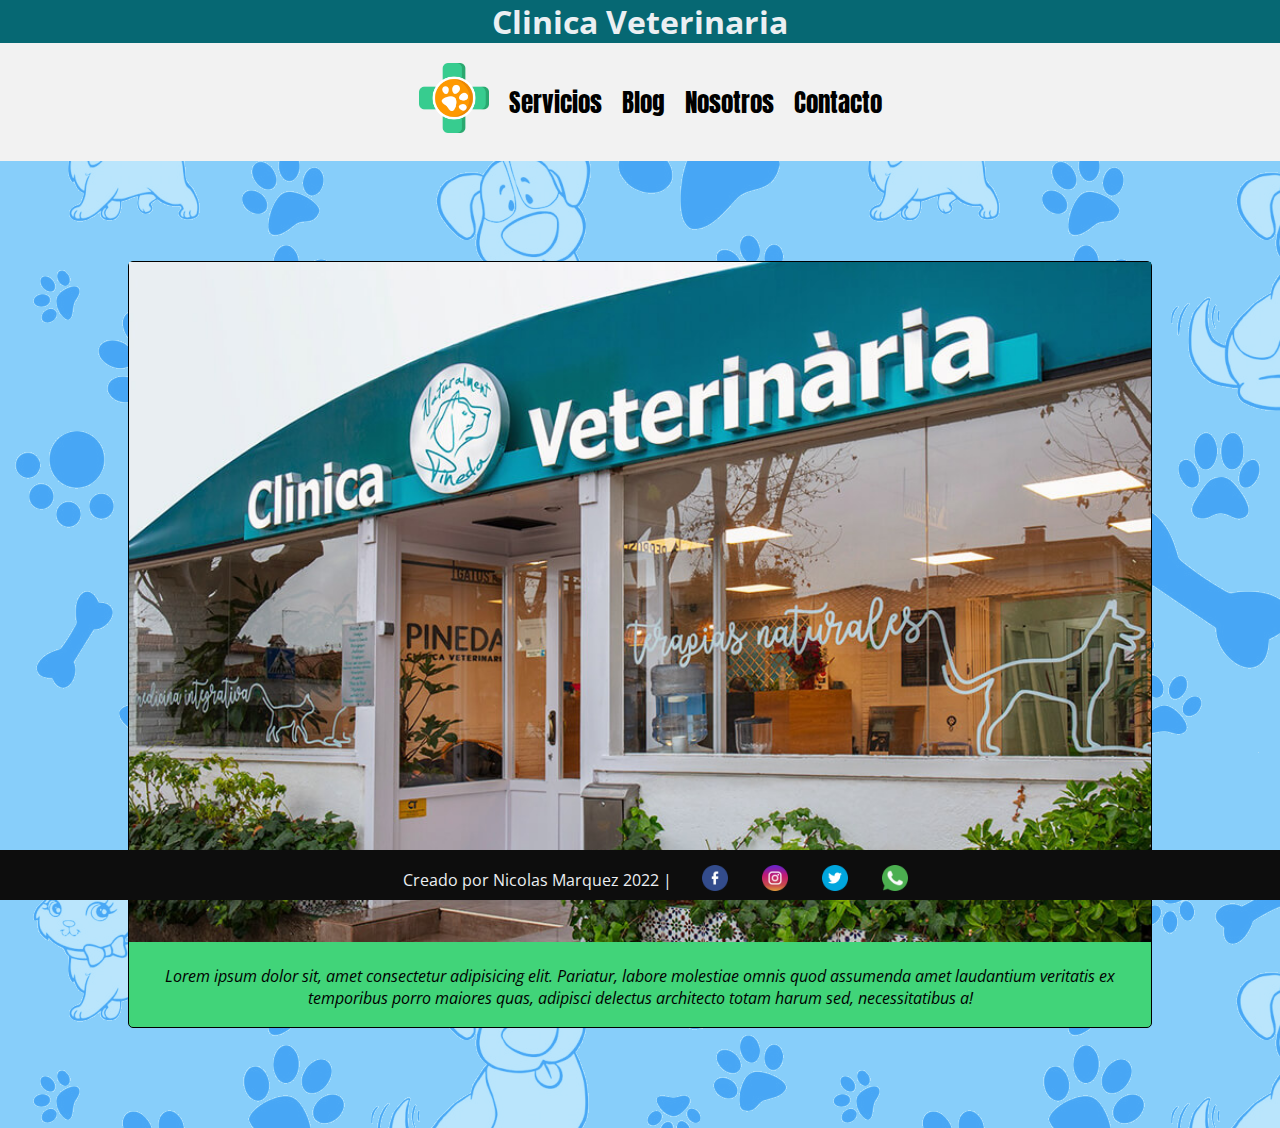
<file: index.html>
<!DOCTYPE html>
<html lang="es">

<head>
  <meta charset="UTF-8">
  <meta http-equiv="X-UA-Compatible" content="IE=edge">
  <meta name="viewport" content="width=device-width, initial-scale=1.0">
  <link rel="stylesheet" href="css/stilo.css">
  <link rel="icon" href="imagenes/favicon.png" type="image/x-icon">
  <title>Clinica Veterinaria</title>
</head>

<body class="grid-area">
  <header class="header">
    <h1 class="header__titulo">Clinica Veterinaria</h1>
  </header>
  <nav class="nav">
    <ul class="nav__links">
      <li class="nav__item">
        <a class="nav__link " href="index.html">
          <img class="nav__logo" src="imagenes/favicon.png" alt="logo empresa">
        </a>
      </li>
      <li class="nav__item">
        <a class="nav__link" href="pages/servicios.html">Servicios</a>
      </li>
      <li class="nav__item">
        <a class="nav__link" href="pages/blog.html">Blog</a>
      </li>
      <li class="nav__item">
        <a class="nav__link" href="pages/nosotros.html">Nosotros</a>
      </li>
      <li class="nav__item">
        <a class="nav__link" href="pages/contacto.html">Contacto</a>
      </li>
    </ul>
  </nav>
  <main class="main">
    <section class="home">
      <article>
        <div class="home__container">
          <img class="home__img" src="imagenes/index.jpg" alt="Clinica veterinaria">
        </div>
        <p class="home__texto">Lorem ipsum dolor sit, amet consectetur adipisicing elit. Pariatur, labore molestiae
          omnis quod assumenda amet laudantium veritatis ex temporibus porro maiores quas, adipisci delectus
          architecto
          totam harum sed, necessitatibus a!</p>
      </article>
    </section>
  </main>
  <footer class="footer">
    <p class="footer__item footer__item--texto"> Creado por Nicolas Marquez 2022 | </p>
    <div class="footer__item--redes">
      <a class="footer__item" href="http://www.facebook.com" target="_blank">
        <img class="footer__img" src="imagenes/facebook.png" alt="facebook"></a>
      <a class="footer__item" href="http://instagram.com" target="_blank">
        <img class="footer__img" src="imagenes/instagram.png" alt="instagram"></a>
      <a class="footer__item" href="http://twitter.com" target="_blank">
        <img class="footer__img" src="imagenes/twitter.png" alt="twitter"></a>
      <a class="footer__item" href="http://whatsapp.com" target="_blank">
        <img class="footer__img" src="imagenes/whatsapp.png" alt="whatsapp"></a>
    </div>
  </footer>
</body>

</html>
</file>
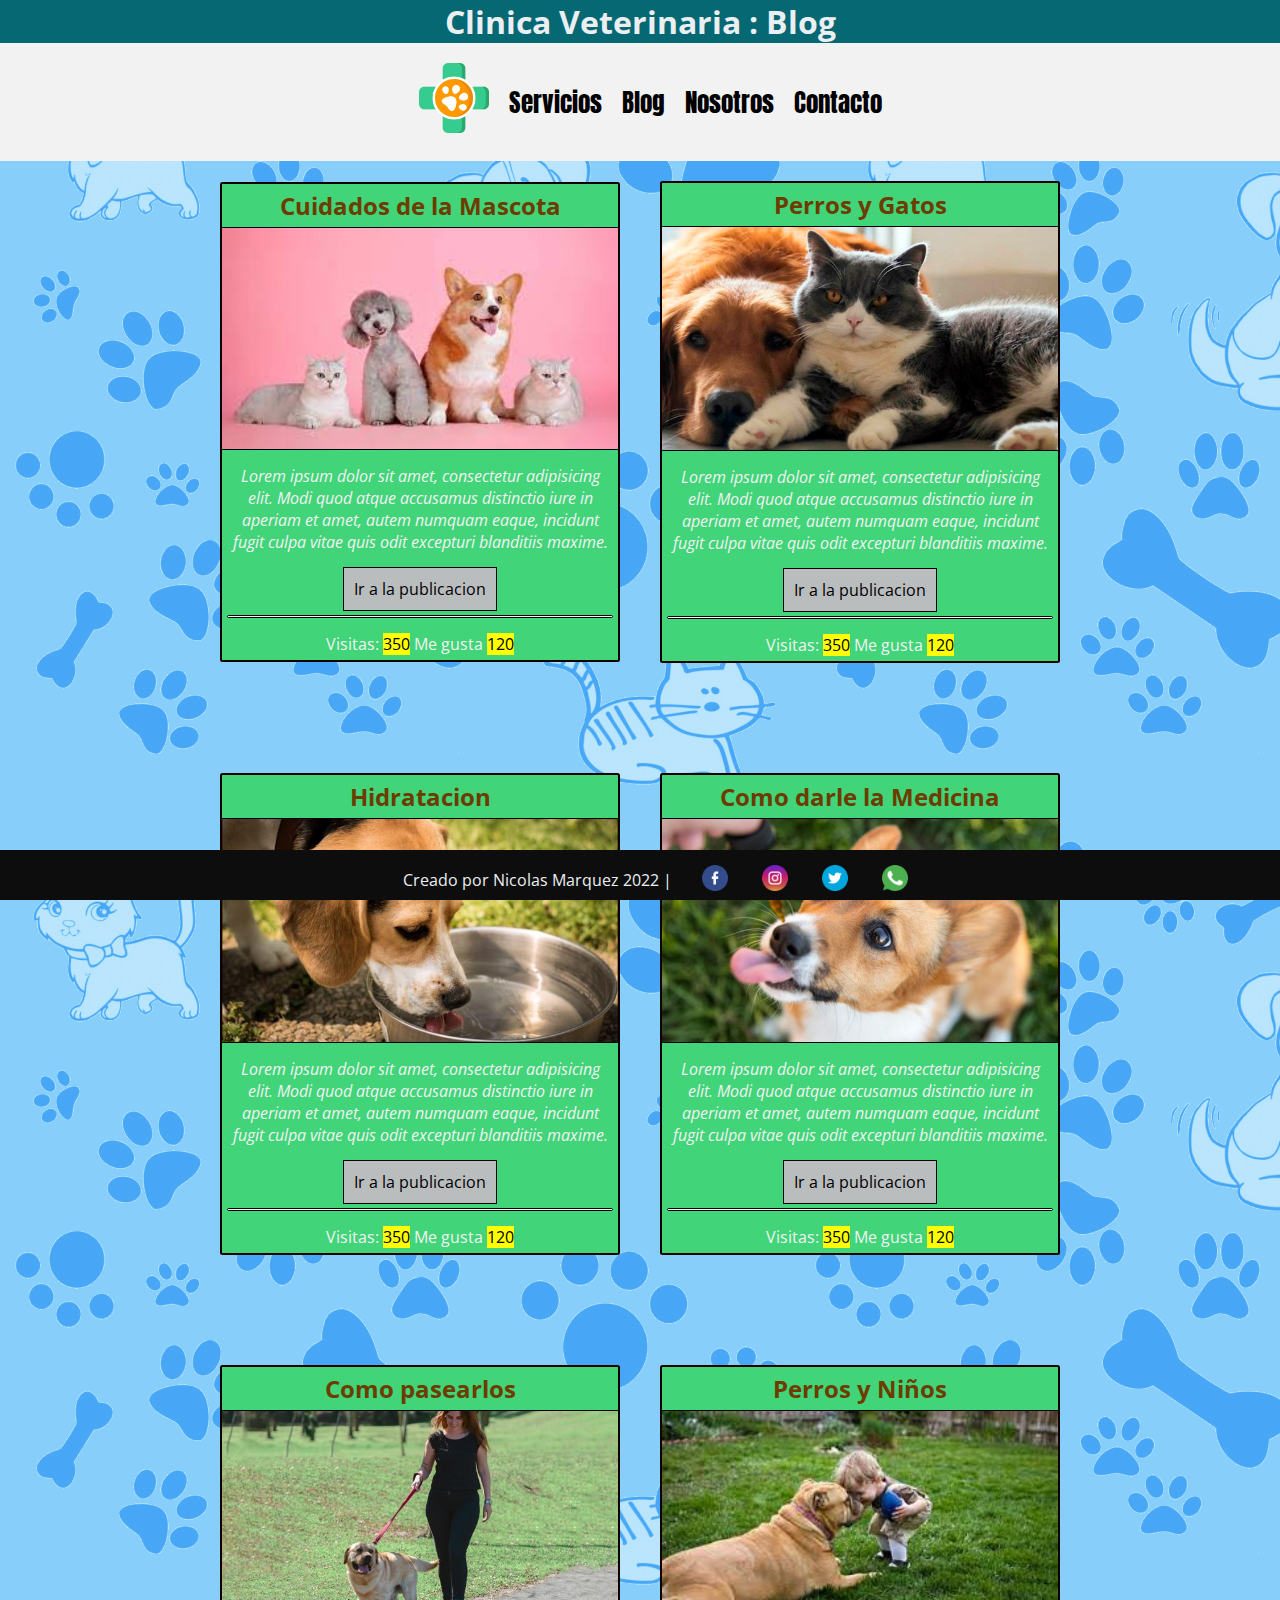
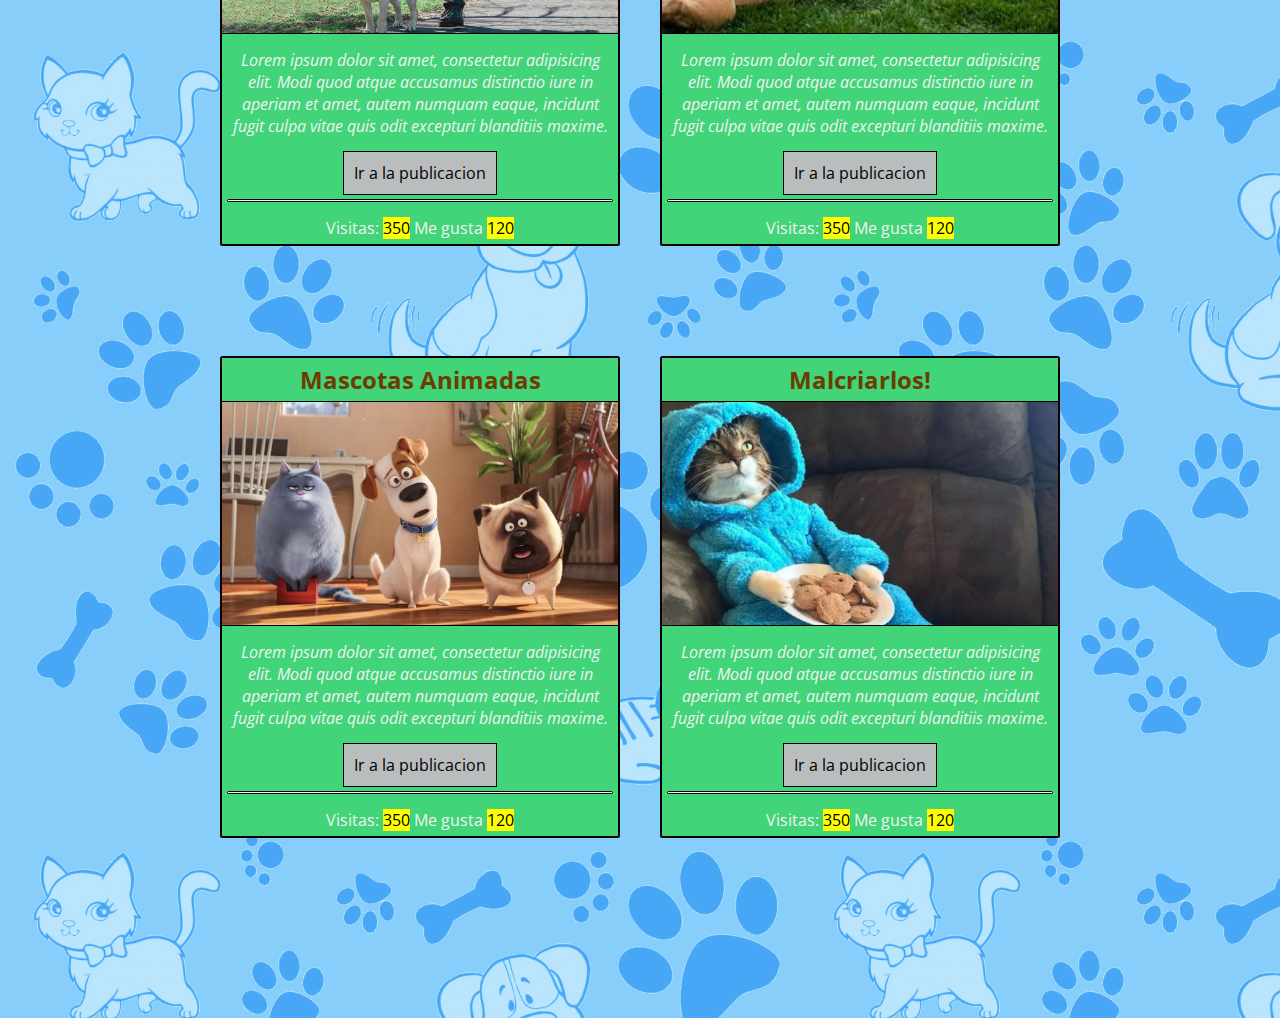
<file: pages/blog.html>
<!DOCTYPE html>
<html lang="es">

<head>
  <meta charset="UTF-8">
  <meta http-equiv="X-UA-Compatible" content="IE=edge">
  <meta name="viewport" content="width=device-width, initial-scale=1.0">
  <link rel="stylesheet" href="../css/stilo.css">
  <link rel="icon" href="../imagenes/favicon.png" type="image/x-icon">
  <title>Clinica Veterinaria</title>
</head>

<body class="grid-area">
  <header class="header">
    <h1 class="header__titulo">Clinica Veterinaria : Blog</h1>
  </header>
  <nav class="nav">
    <ul class="nav__links">
      <li class="nav__item">
        <a class="nav__link " href="../index.html">
          <img class="nav__logo" src="../imagenes/favicon.png" alt="logo empresa">
        </a>
      </li>
      <li class="nav__item">
        <a class="nav__link" href="servicios.html">Servicios</a>
      </li>
      <li class="nav__item">
        <a class="nav__link" href="blog.html">Blog</a>
      </li>
      <li class="nav__item">
        <a class="nav__link" href="nosotros.html">Nosotros</a>
      </li>
      <li class="nav__item">
        <a class="nav__link" href="contacto.html">Contacto</a>
      </li>
    </ul>
  </nav>
  <main class="main">
    <section class="section-blog">
      <article class="article-blog">
        <h2 class="article-blog__titulo">Cuidados de la Mascota</h2>
        <img src="../imagenes/mascotas.jpg" alt="el cuidado de las mascotas" class="article-blog__imagen">
        <p class="article-blog_descripcion">Lorem ipsum dolor sit amet, consectetur adipisicing elit. Modi quod atque
          accusamus distinctio iure in aperiam et amet, autem numquam eaque, incidunt fugit culpa vitae quis odit
          excepturi blanditiis maxime.</p>
        <a href="" class="article-blog__link">Ir a la publicacion</a>
        <hr>
        <div class="article-blog__detalles">
          <p>Visitas: <mark>350</mark> Me gusta <mark>120</mark></p>
        </div>
      </article>
      <article class="article-blog">
        <h2 class="article-blog__titulo">Perros y Gatos</h2>
        <img src="../imagenes/perrosygatos.jpg" alt="Perros y Gatos" class="article-blog__imagen">
        <p class="article-blog_descripcion">Lorem ipsum dolor sit amet, consectetur adipisicing elit. Modi quod atque
          accusamus distinctio iure in aperiam et amet, autem numquam eaque, incidunt fugit culpa vitae quis odit
          excepturi blanditiis maxime.</p>
        <a href="" class="article-blog__link">Ir a la publicacion</a>
        <hr>
        <div class="article-blog__detalles">
          <p>Visitas: <mark>350</mark> Me gusta <mark>120</mark></p>
        </div>
      </article>
      <article class="article-blog">
        <h2 class="article-blog__titulo">Hidratacion</h2>
        <img src="../imagenes/hidratacion.jpg" alt="Hidratacion" class="article-blog__imagen">
        <p class="article-blog_descripcion">Lorem ipsum dolor sit amet, consectetur adipisicing elit. Modi quod atque
          accusamus distinctio iure in aperiam et amet, autem numquam eaque, incidunt fugit culpa vitae quis odit
          excepturi blanditiis maxime.</p>
        <a href="" class="article-blog__link">Ir a la publicacion</a>
        <hr>
        <div class="article-blog__detalles">
          <p>Visitas: <mark>350</mark> Me gusta <mark>120</mark></p>
        </div>
      </article>
      <article class="article-blog">
        <h2 class="article-blog__titulo">Como darle la Medicina</h2>
        <img src="../imagenes/medicina.jpg" alt="Como darle la Medicina" class="article-blog__imagen">
        <p class="article-blog_descripcion">Lorem ipsum dolor sit amet, consectetur adipisicing elit. Modi quod atque
          accusamus distinctio iure in aperiam et amet, autem numquam eaque, incidunt fugit culpa vitae quis odit
          excepturi blanditiis maxime.</p>
        <a href="" class="article-blog__link">Ir a la publicacion</a>
        <hr>
        <div class="article-blog__detalles">
          <p>Visitas: <mark>350</mark> Me gusta <mark>120</mark></p>
        </div>
      </article>
      <article class="article-blog">
        <h2 class="article-blog__titulo">Como pasearlos</h2>
        <img src="../imagenes/paseos.jpg" alt="Como pasearlos" class="article-blog__imagen">
        <p class="article-blog_descripcion">Lorem ipsum dolor sit amet, consectetur adipisicing elit. Modi quod atque
          accusamus distinctio iure in aperiam et amet, autem numquam eaque, incidunt fugit culpa vitae quis odit
          excepturi blanditiis maxime.</p>
        <a href="" class="article-blog__link">Ir a la publicacion</a>
        <hr>
        <div class="article-blog__detalles">
          <p>Visitas: <mark>350</mark> Me gusta <mark>120</mark></p>
        </div>
      </article>
      <article class="article-blog">
        <h2 class="article-blog__titulo">Perros y Niños</h2>
        <img src="../imagenes/perrosyniños.jpg" alt="Perros y Niños" class="article-blog__imagen">
        <p class="article-blog_descripcion">Lorem ipsum dolor sit amet, consectetur adipisicing elit. Modi quod atque
          accusamus distinctio iure in aperiam et amet, autem numquam eaque, incidunt fugit culpa vitae quis odit
          excepturi blanditiis maxime.</p>
        <a href="" class="article-blog__link">Ir a la publicacion</a>
        <hr>
        <div class="article-blog__detalles">
          <p>Visitas: <mark>350</mark> Me gusta <mark>120</mark></p>
        </div>
      </article>
      <article class="article-blog">
        <h2 class="article-blog__titulo">Mascotas Animadas</h2>
        <img src="../imagenes/animacion.jpg" alt="Mascotas Animadas" class="article-blog__imagen">
        <p class="article-blog_descripcion">Lorem ipsum dolor sit amet, consectetur adipisicing elit. Modi quod atque
          accusamus distinctio iure in aperiam et amet, autem numquam eaque, incidunt fugit culpa vitae quis odit
          excepturi blanditiis maxime.</p>
        <a href="" class="article-blog__link">Ir a la publicacion</a>
        <hr>
        <div class="article-blog__detalles">
          <p>Visitas: <mark>350</mark> Me gusta <mark>120</mark></p>
        </div>
      </article>
      <article class="article-blog">
        <h2 class="article-blog__titulo">Malcriarlos!</h2>
        <img src="../imagenes/gato.jpg" alt="Malcriarlos" class="article-blog__imagen">
        <p class="article-blog_descripcion">Lorem ipsum dolor sit amet, consectetur adipisicing elit. Modi quod atque
          accusamus distinctio iure in aperiam et amet, autem numquam eaque, incidunt fugit culpa vitae quis odit
          excepturi blanditiis maxime.</p>
        <a href="" class="article-blog__link">Ir a la publicacion</a>
        <hr>
        <div class="article-blog__detalles">
          <p>Visitas: <mark>350</mark> Me gusta <mark>120</mark></p>
        </div>
      </article>
    </section>
  </main>
  <footer class="footer">
    <p class="footer__item footer__item--texto"> Creado por Nicolas Marquez 2022 | </p>
    <div class="footer__item--redes">
      <a class="footer__item" href="http://www.facebook.com" target="_blank">
        <img class="footer__img" src="../imagenes/facebook.png" alt="facebook"></a>
      <a class="footer__item" href="http://instagram.com" target="_blank">
        <img class="footer__img" src="../imagenes/instagram.png" alt="instagram"></a>
      <a class="footer__item" href="http://twitter.com" target="_blank">
        <img class="footer__img" src="../imagenes/twitter.png" alt="twitter"></a>
      <a class="footer__item" href="http://whatsapp.com" target="_blank">
        <img class="footer__img" src="../imagenes/whatsapp.png" alt="whatsapp"></a>
    </div>
  </footer>
</body>

</html>
</file>
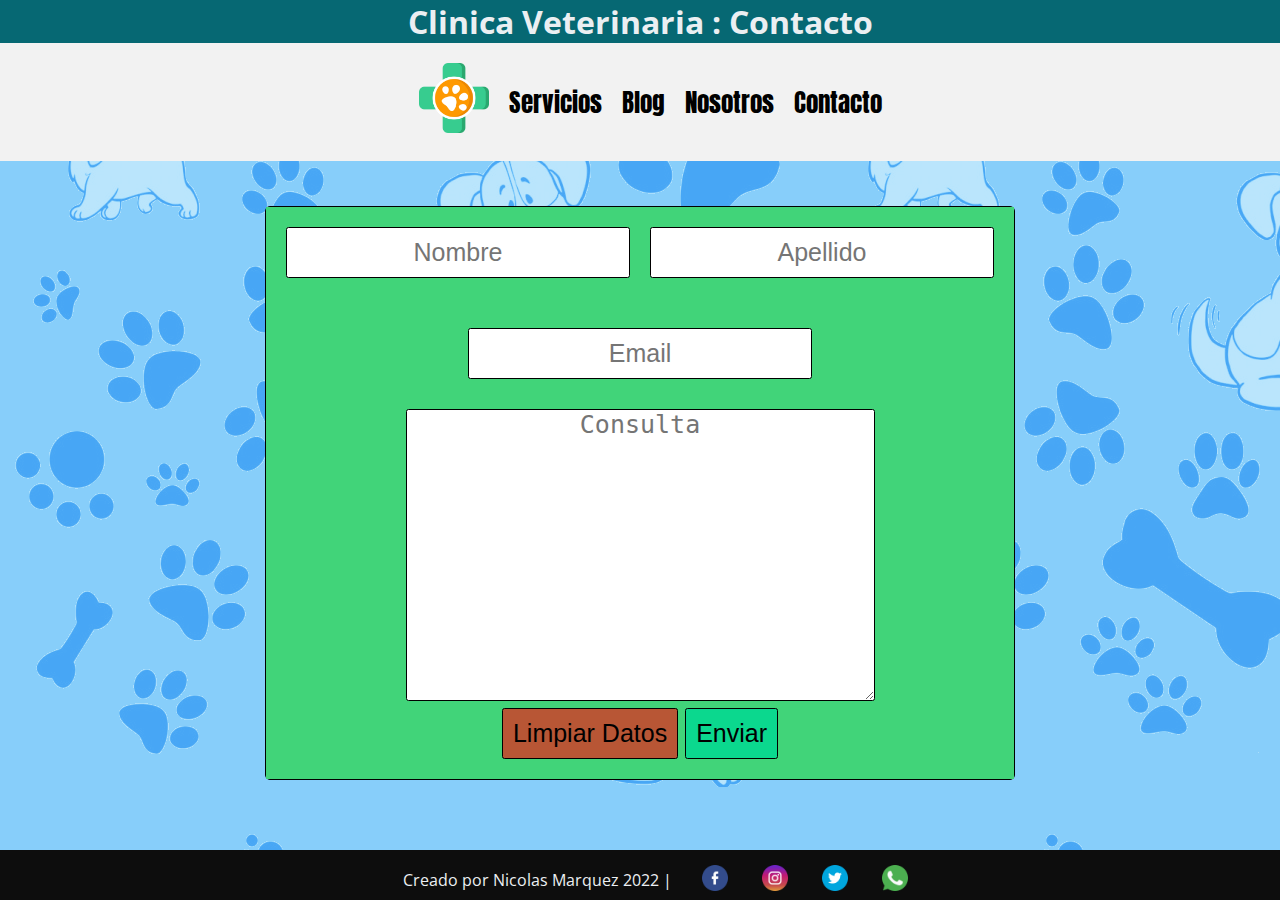
<file: pages/contacto.html>
<!DOCTYPE html>
<html lang="es">

<head>
  <meta charset="UTF-8">
  <meta http-equiv="X-UA-Compatible" content="IE=edge">
  <meta name="viewport" content="width=device-width, initial-scale=1.0">
  <link rel="stylesheet" href="../css/stilo.css">
  <link rel="icon" href="../imagenes/favicon.png" type="image/x-icon">
  <title>Clinica Veterinaria</title>
</head>

<body class="grid-area">
  <header class="header">
    <h1 class="header__titulo">Clinica Veterinaria : Contacto</h1>
  </header>
  <nav class="nav">
    <ul class="nav__links">
      <li class="nav__item">
        <a class="nav__link " href="../index.html">
          <img class="nav__logo" src="../imagenes/favicon.png" alt="logo empresa">
        </a>
      </li>
      <li class="nav__item">
        <a class="nav__link" href="servicios.html">Servicios</a>
      </li>
      <li class="nav__item">
        <a class="nav__link" href="blog.html">Blog</a>
      </li>
      <li class="nav__item">
        <a class="nav__link" href="nosotros.html">Nosotros</a>
      </li>
      <li class="nav__item">
        <a class="nav__link" href="contacto.html">Contacto</a>
      </li>
    </ul>
  </nav>
  <main class="main">
    <section class="section-contacto">
      <article class="contacto">
        <form action="" class="contacto__form">
          <div class="contacto__nombre">
            <input type="text" placeholder="Nombre">
            <input type="text" placeholder="Apellido">
          </div>
          <div class="contacto__email">
            <input type="email" placeholder="Email">
          </div>
          <div class="contacto__consulta">
            <textarea name="" id="" cols="30" rows="10" placeholder="Consulta"></textarea>
          </div>
          <div class="contacto__botones">
            <button class="contacto__botones--reset" type="reset">Limpiar Datos</button>
            <button class="contacto__botones--submit" type="submit">Enviar</button>
          </div>
        </form>
      </article>
    </section>
  </main>
  <footer class="footer">
    <p class="footer__item footer__item--texto"> Creado por Nicolas Marquez 2022 | </p>
    <div class="footer__item--redes">
      <a class="footer__item" href="http://www.facebook.com" target="_blank">
        <img class="footer__img" src="../imagenes/facebook.png" alt="facebook"></a>
      <a class="footer__item" href="http://instagram.com" target="_blank">
        <img class="footer__img" src="../imagenes/instagram.png" alt="instagram"></a>
      <a class="footer__item" href="http://twitter.com" target="_blank">
        <img class="footer__img" src="../imagenes/twitter.png" alt="twitter"></a>
      <a class="footer__item" href="http://whatsapp.com" target="_blank">
        <img class="footer__img" src="../imagenes/whatsapp.png" alt="whatsapp"></a>
    </div>
  </footer>
</body>

</html>
</file>
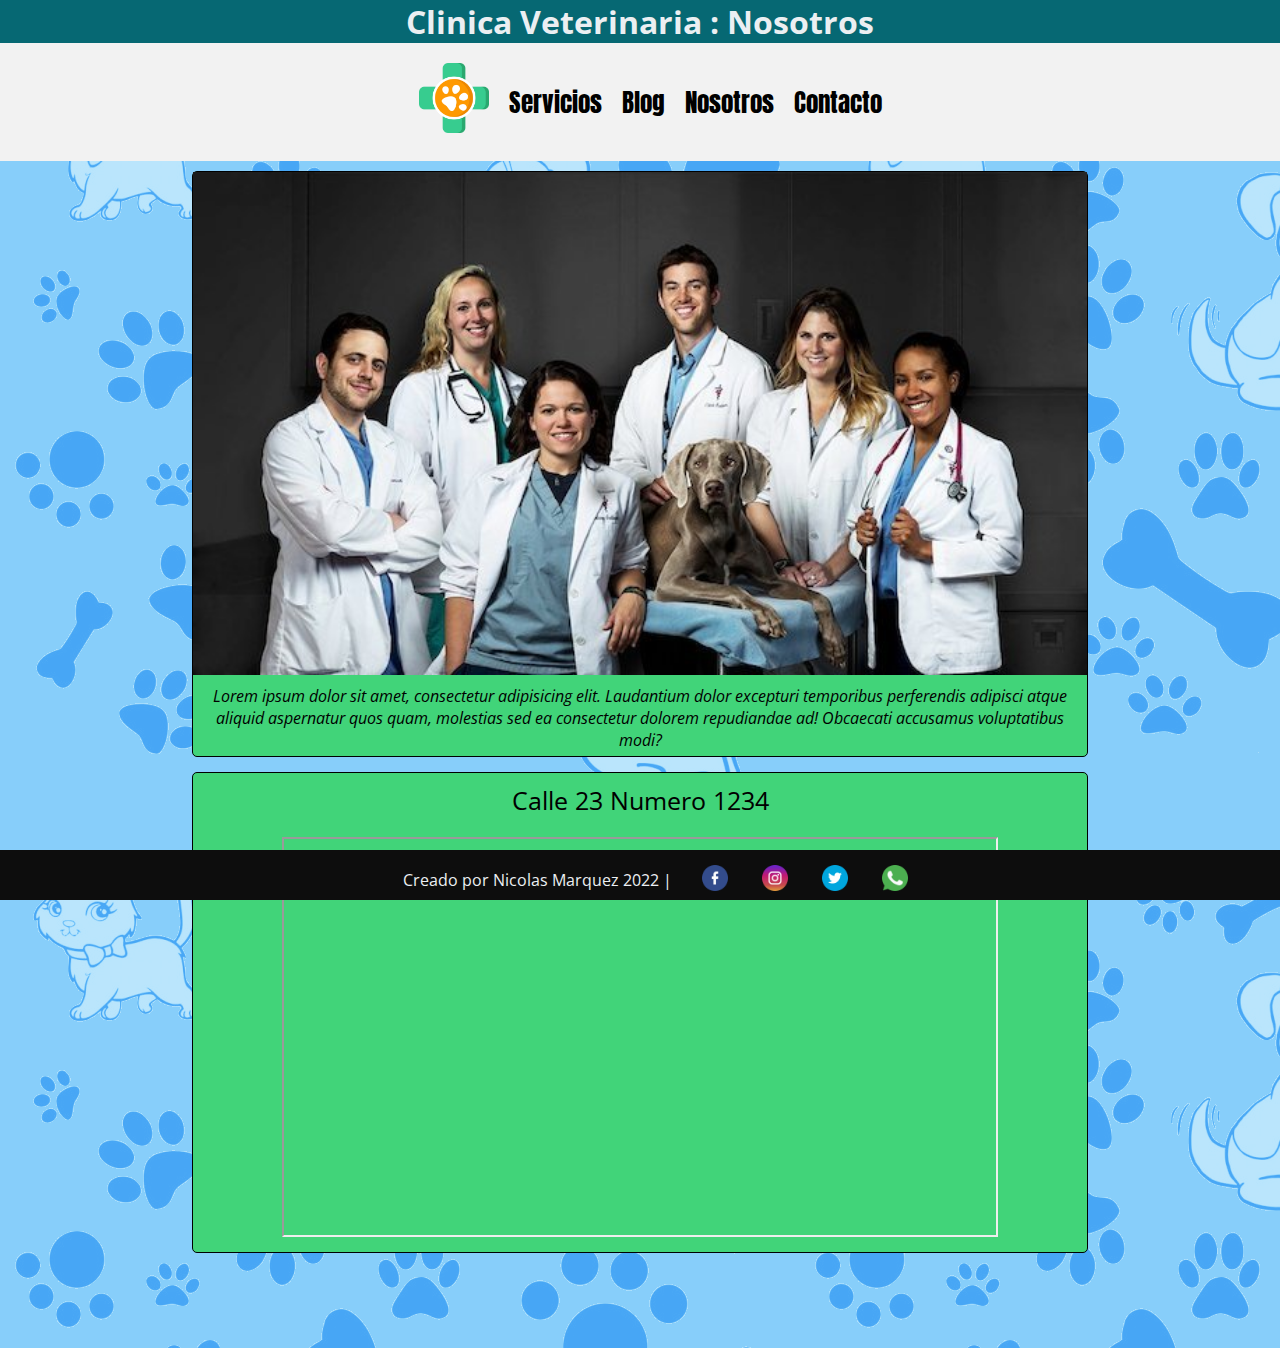
<file: pages/nosotros.html>
<!DOCTYPE html>
<html lang="es">

<head>
  <meta charset="UTF-8">
  <meta http-equiv="X-UA-Compatible" content="IE=edge">
  <meta name="viewport" content="width=device-width, initial-scale=1.0">
  <link rel="stylesheet" href="../css/stilo.css">
  <link rel="icon" href="../imagenes/favicon.png" type="image/x-icon">
  <title>Clinica Veterinaria</title>
</head>

<body class="grid-area">
  <header class="header">
    <h1 class="header__titulo">Clinica Veterinaria : Nosotros</h1>
  </header>
  <nav class="nav">
    <ul class="nav__links">
      <li class="nav__item">
        <a class="nav__link " href="../index.html">
          <img class="nav__logo" src="../imagenes/favicon.png" alt="logo empresa">
        </a>
      </li>
      <li class="nav__item">
        <a class="nav__link" href="servicios.html">Servicios</a>
      </li>
      <li class="nav__item">
        <a class="nav__link" href="blog.html">Blog</a>
      </li>
      <li class="nav__item">
        <a class="nav__link" href="nosotros.html">Nosotros</a>
      </li>
      <li class="nav__item">
        <a class="nav__link" href="contacto.html">Contacto</a>
      </li>
    </ul>
  </nav>
  <main class="main">
    <section class="section-nosotros">
      <article class="article-nosotros">
        <img src="../imagenes/nosotros.jpg" alt="Nuestro equipo" class="article-nosotros__img">
        <p class="article-nosotros__descripcion">Lorem ipsum dolor sit amet, consectetur adipisicing elit. Laudantium
          dolor excepturi temporibus perferendis adipisci atque aliquid aspernatur quos quam, molestias sed ea
          consectetur dolorem repudiandae ad! Obcaecati accusamus voluptatibus modi?</p>
      </article>
      <article class="ubicacion">
        <p class="ubicacion__texto">Calle 23 Numero 1234</p>
        <iframe class="ubicacion__mapa"
          src="https://www.google.com/maps/embed?pb=!1m18!1m12!1m3!1d3284.017712419202!2d-58.383788984236766!3d-34.60371361500608!2m3!1f0!2f0!3f0!3m2!1i1024!2i768!4f13.1!3m3!1m2!1s0x95bccacf155c208f%3A0x474e052569661ba3!2sObelisco%2C%20Av.%209%20de%20Julio%20s%2Fn%2C%20C1043%20CABA!5e0!3m2!1ses-419!2sar!4v1645030830543!5m2!1ses-419!2sar"
          allowfullscreen="" loading="lazy"></iframe>
      </article>
    </section>
  </main>
  <footer class="footer">
    <p class="footer__item footer__item--texto"> Creado por Nicolas Marquez 2022 | </p>
    <div class="footer__item--redes">
      <a class="footer__item" href="http://www.facebook.com" target="_blank">
        <img class="footer__img" src="../imagenes/facebook.png" alt="facebook"></a>
      <a class="footer__item" href="http://instagram.com" target="_blank">
        <img class="footer__img" src="../imagenes/instagram.png" alt="instagram"></a>
      <a class="footer__item" href="http://twitter.com" target="_blank">
        <img class="footer__img" src="../imagenes/twitter.png" alt="twitter"></a>
      <a class="footer__item" href="http://whatsapp.com" target="_blank">
        <img class="footer__img" src="../imagenes/whatsapp.png" alt="whatsapp"></a>
    </div>
  </footer>
</body>

</html>
</file>
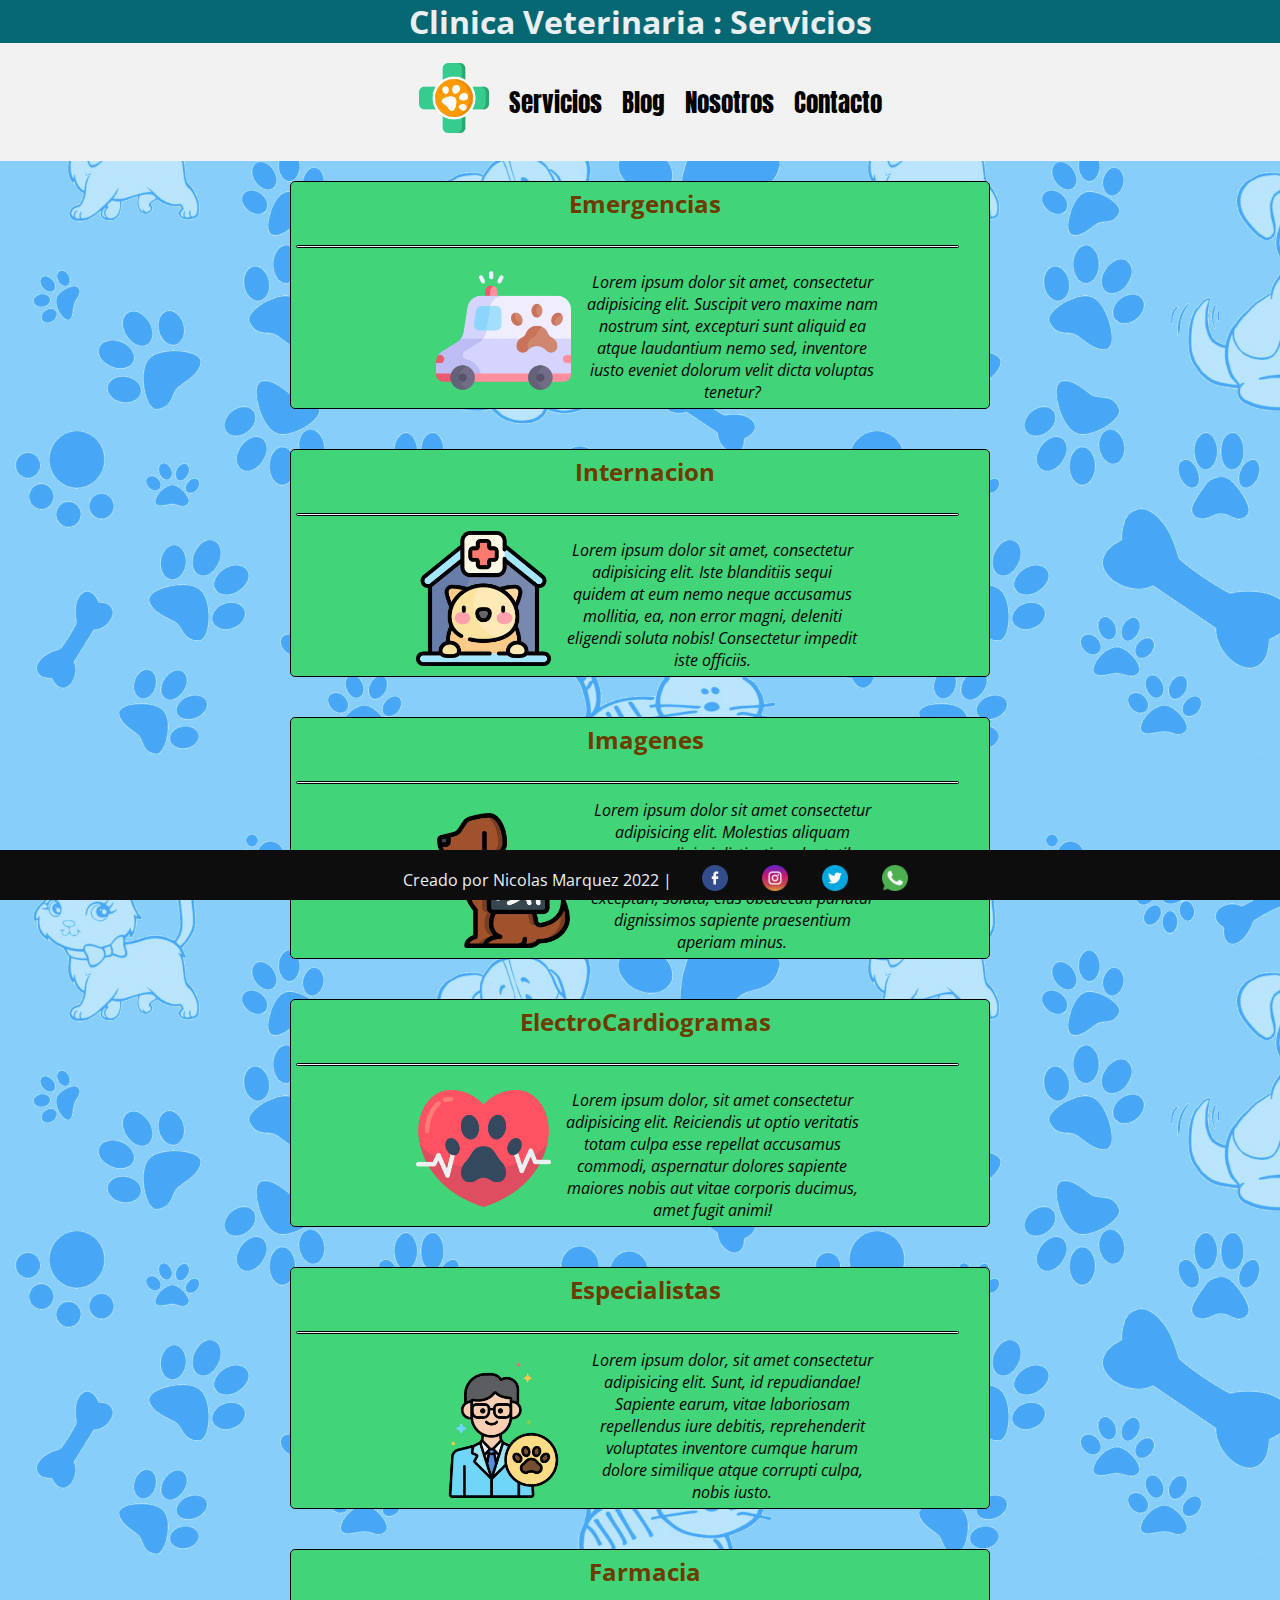
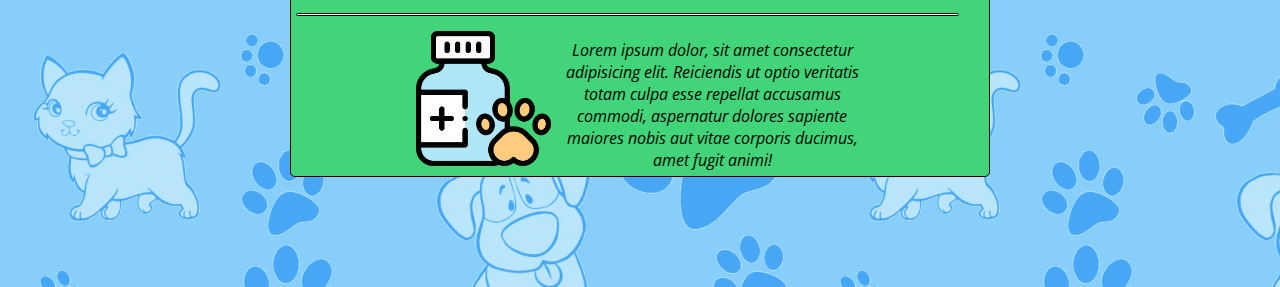
<file: pages/servicios.html>
<!DOCTYPE html>
<html lang="es">

<head>
  <meta charset="UTF-8">
  <meta http-equiv="X-UA-Compatible" content="IE=edge">
  <meta name="viewport" content="width=device-width, initial-scale=1.0">
  <link rel="stylesheet" href="../css/stilo.css">
  <link rel="icon" href="../imagenes/favicon.png" type="image/x-icon">
  <title>Clinica Veterinaria</title>
</head>

<body class="grid-area">
  <header class="header">
    <h1 class="header__titulo">Clinica Veterinaria : Servicios</h1>
  </header>
  <nav class="nav">
    <ul class="nav__links">
      <li class="nav__item">
        <a class="nav__link " href="../index.html">
          <img class="nav__logo" src="../imagenes/favicon.png" alt="logo empresa">
        </a>
      </li>
      <li class="nav__item">
        <a class="nav__link" href="servicios.html">Servicios</a>
      </li>
      <li class="nav__item">
        <a class="nav__link" href="blog.html">Blog</a>
      </li>
      <li class="nav__item">
        <a class="nav__link" href="nosotros.html">Nosotros</a>
      </li>
      <li class="nav__item">
        <a class="nav__link" href="contacto.html">Contacto</a>
      </li>
    </ul>
  </nav>
  <main class="main">
    <section class="section-servicios">
      <article class="article-servicios">
        <h2 class="article-servicios__titulo">Emergencias</h2>
        <hr class="article-servicios__linea">
        <div class="article-servicios__container">
          <img class="article-servicios__img" src="../imagenes/Emergencias.png" alt="Emergencias">
          <p class="article-servicios__texto">Lorem ipsum dolor sit amet, consectetur adipisicing elit. Suscipit
            vero
            maxime nam nostrum sint, excepturi
            sunt aliquid ea atque laudantium nemo sed, inventore iusto eveniet dolorum velit dicta voluptas tenetur?
          </p>
        </div>
      </article>
      <article class="article-servicios">
        <h2 class="article-servicios__titulo">Internacion</h2>
        <hr class="article-servicios__linea">
        <img class="article-servicios__img" src="../imagenes/Internacion.png" alt="Internacion">
        <p class="article-servicios__texto">Lorem ipsum dolor sit amet, consectetur adipisicing elit. Iste blanditiis
          sequi quidem at eum nemo neque accusamus mollitia, ea, non error magni, deleniti eligendi soluta nobis!
          Consectetur impedit iste officiis.
        </p>
      </article>
      <article class="article-servicios">
        <h2 class="article-servicios__titulo">Imagenes</h2>
        <hr class="article-servicios__linea">
        <div class="article-servicios__container">
          <img class="article-servicios__img" src="../imagenes/Imagenes.png" alt="imagenes">
          <p class="article-servicios__texto">Lorem ipsum dolor sit amet consectetur adipisicing elit. Molestias aliquam
            magnam adipisci distinctio voluptatibus quisquam eos quam quis maiores fugit excepturi, soluta, eius
            obcaecati pariatur dignissimos sapiente praesentium aperiam minus.
          </p>
        </div>
      </article>
      <article class="article-servicios">
        <h2 class="article-servicios__titulo">ElectroCardiogramas</h2>
        <hr class="article-servicios__linea">
        <img class="article-servicios__img" src="../imagenes/Electrocardiograma.png" alt="ElectroCardiogramas">
        <p class="article-servicios__texto">Lorem ipsum dolor, sit amet consectetur adipisicing elit. Reiciendis ut
          optio veritatis totam culpa esse repellat accusamus commodi, aspernatur dolores sapiente maiores nobis aut
          vitae corporis ducimus, amet fugit animi!
        </p>
      </article>
      <article class="article-servicios">
        <h2 class="article-servicios__titulo">Especialistas</h2>
        <hr class="article-servicios__linea">
        <div class="article-servicios__container">
          <img class="article-servicios__img" src="../imagenes/Especialistas.png" alt="Especialistas">
          <p class="article-servicios__texto">Lorem ipsum dolor, sit amet consectetur adipisicing elit. Sunt, id
            repudiandae! Sapiente earum, vitae laboriosam repellendus iure debitis, reprehenderit voluptates inventore
            cumque harum dolore similique atque corrupti culpa, nobis iusto.
          </p>
        </div>
      </article>
      <article class="article-servicios">
        <h2 class="article-servicios__titulo">Farmacia</h2>
        <hr class="article-servicios__linea">
        <img class="article-servicios__img" src="../imagenes/Farmacia.png" alt="Farmacia">
        <p class="article-servicios__texto">Lorem ipsum dolor, sit amet consectetur adipisicing elit. Reiciendis ut
          optio veritatis totam culpa esse repellat accusamus commodi, aspernatur dolores sapiente maiores nobis aut
          vitae corporis ducimus, amet fugit animi!
        </p>
      </article>
    </section>
  </main>
  <footer class="footer">
    <p class="footer__item footer__item--texto"> Creado por Nicolas Marquez 2022 | </p>
    <div class="footer__item--redes">
      <a class="footer__item" href="http://www.facebook.com" target="_blank">
        <img class="footer__img" src="../imagenes/facebook.png" alt="facebook"></a>
      <a class="footer__item" href="http://instagram.com" target="_blank">
        <img class="footer__img" src="../imagenes/instagram.png" alt="instagram"></a>
      <a class="footer__item" href="http://twitter.com" target="_blank">
        <img class="footer__img" src="../imagenes/twitter.png" alt="twitter"></a>
      <a class="footer__item" href="http://whatsapp.com" target="_blank">
        <img class="footer__img" src="../imagenes/whatsapp.png" alt="whatsapp"></a>
    </div>
  </footer>
</body>

</html>
</file>
<file: css/stilo.css>
@import url("https://fonts.googleapis.com/css2?family=Anton&family=Open+Sans:wght@600&display=swap");
* {
      margin: 0;
      padding: 0;
      box-sizing: border-box;
}

body {
      background-image: url(../imagenes/patas.png);
      background-blend-mode: soft-light;
      background-repeat: repeat;
      background-position: 0 0;
      background-color: #0abfbf98;
      font-family: "Open Sans", sans-serif;
}
.grid-area {
      background-color: lightskyblue;
      height: 100vh;
      display: grid;
      grid-template-areas:
            "encabezado encabezado"
            "menu menu  "
            "main main "
            "pie pie ";
      grid-template-columns: auto auto;
      grid-template-rows: auto auto 1fr 75px;
}
/* HEADER*/
.header {
      grid-area: encabezado;
      background-color: #066873;
      height: auto;
}
.header__titulo {
      color: #ebeff2;
      text-align: center;
}
/*MENU*/
.nav {
      grid-area: menu;
      position: sticky;
      background-color: #f2f2f2;
      top: 0;
      z-index: 2;
      height: auto;
      width: 100%;
}

.nav__logo {
      height: auto;
      width: 70px;
      transition: transform 0.7s ease-in-out;
}
.nav__logo:hover {
      transform: rotate(360deg);
}
.nav__links {
      display: flex;
      flex-direction: row;
      justify-content: center;
      align-items: center;
      width: 100%;
      height: auto;
      list-style: none;
      margin-bottom: 20px;
      margin-top: 20px;
}
.nav__item {
      font-size: 25px;
      display: inline-block;
      margin-left: 20px;
      transition: all 2s ease;
}
.nav__link {
      font-family: "Anton", sans-serif;
      color: black;
      text-decoration: none;
}
.nav__item:hover {
      transform: scale(1.3);
}
article {
      background-color: #41d479;
      text-align: center;
}
/*INDEX*/
.main {
      grid-area: main;
      display: flex;
      flex-direction: row;
      justify-content: center;
      align-items: center;
}
.home {
      color: black;
      border: 1px solid black;
      border-radius: 5px;
      width: 80%;
      height: auto;
      margin: 100px 0;
      background-color: #41d479;
}

.home__container {
      width: 100%;
      margin: 0 auto;
}

.home__img {
      width: 100%;
}

.home__texto {
      margin: 2vh 1vh;
      font-style: italic;
}
/*SERVICIOS*/
.section-servicios {
      display: flex;
      flex-direction: row;
      justify-content: center;
      align-items: center;
      flex-wrap: wrap;
      margin-bottom: 10vh;
}
.article-servicios {
      width: 700px;
      margin: 20px;

      border: 1px solid black;
      border-radius: 5px;
}

.article-servicios__titulo {
      color: #6d3c00;
      margin-left: 10px;
      margin-top: 5px;
      padding-bottom: 10px;
}
hr {
      background-color: #f2f2f2;
      height: 3px;
      border: 0.5px solid black;
      border-radius: 5px;
      margin: 15px 5px;
}
.article-servicios__linea {
      width: 95%;
}

.article-servicios__container {
      width: 100%;
      margin-left: 20px;
}
.article-servicios__img {
      width: 15vh;
}
.article-servicios__texto {
      display: inline-block;
      padding-left: 5px;
      margin: 0 5px 5px 5px;
      font-style: italic;
      width: 300px;
}
/*BLOG*/
.section-blog {
      display: flex;
      flex-direction: row;
      justify-content: center;
      align-items: center;
      flex-wrap: wrap;
      margin-bottom: 10vh;
}
.article-blog {
      margin: 20px;
      margin-bottom: 10vh;
      color: #f2f2f2;
      border: 2px solid rgb(17, 1, 1);
      border-radius: 2.5px;
      width: 400px;
      height: auto;
}
.article-blog__titulo {
      color: #6d3c00;
      margin: 5px;
}
.article-blog__imagen {
      border-bottom: 1px solid black;
      border-top: 1px solid black;
      width: 100%;
}
.article-blog_descripcion {
      margin: 10px 7px 25px;
      font-style: italic;
}
.article-blog__link {
      color: black;
      background-color: #babdbe;
      text-decoration: none;
      padding: 10px;
      margin: 10px;
      border: 1px solid black;
}

.article-blog__detalles {
      margin: 5px;
}
/*Nosotros*/
.section-nosotros {
      color: black;
      display: flex;
      flex-direction: column;
      align-items: center;
      margin-bottom: 10vh;
      width: 100%;
      height: auto;
      text-align: center;
}
.article-nosotros {
      margin: 10px;
      width: 70%;
      border: 1px solid black;
      border-radius: 5px;
}
.article-nosotros__img {
      width: 100%;
}
.article-nosotros__descripcion {
      margin: 5px;
      font-style: italic;
}
.ubicacion {
      display: inline-block;
      margin: 10px;
      width: 70%;
      margin: 5px;
      border: 1px solid black;
      border-radius: 5px;
}
.ubicacion__texto {
      margin: 10px;
      font-size: 25px;
}
.ubicacion__mapa {
      width: 80%;
      height: 400px;
      margin: 10px;
}
/*CONTACTO*/
.section-contacto {
      color: black;
      margin-top: 5vh;
      margin-bottom: 10vh;
      border: 1px solid black;
      border-radius: 5px;
}
.contacto {
      padding-bottom: 20px;
      font-size: 25px;
      width: 100%;
      height: auto;
}
.contacto__form {
      display: flex;
      flex-direction: column;
}
.contacto input,
.contacto textarea,
.contacto button {
      text-align: center;
      font-size: 25px;
      border: 1px solid black;
      border-radius: 2.5px;
}

.contacto button {
      padding: 10px;
}
.contacto__nombre {
      padding: 10px;
      display: flex;
      flex-direction: row;
      flex-wrap: wrap;
      justify-content: center;
}

.contacto__email,
.contacto__email input,
.contacto__nombre input {
      margin: 10px;
      padding: 10px;
}
.contacto__consulta {
      display: block;
}
.contacto__botones {
      font-size: 25px;
}
.contacto__botones--reset {
      background-color: rgba(236, 31, 24, 0.698);
}
.contacto__botones--submit {
      background-color: rgba(4, 216, 145, 0.876);
}
/*PIE*/
.footer {
      grid-area: menu;
      display: flex;
      flex-direction: row;
      justify-content: center;
      align-items: center;
      padding-top: 10px;
      height: 50px;
      color: #ebeff2;
      background-color: #0d0d0d;
      position: fixed;
      bottom: 0;
      width: 100%;
}

.footer__item {
      padding-left: 30px;
}

.footer__img {
      width: 26px;
      height: 26px;
}

/*MEDIA QUERIES*/

/* TAblet */
@media screen and (max-width: 768px) {
      .header {
            height: auto;
      }
      /*HOME*/
      .home {
            width: 80%;
            margin: 10px 0 70px 0;
      }
      .section-servicios,
      .article-servicios {
            display: flex;
            flex-direction: column;
            justify-content: center;
            align-items: center;
      }
      .article-servicios {
            width: auto;
      }
      /*  .ubicacion {
            display: inline-block;
            margin: 10px;
            width: 400px;
            margin: 5px;
            border: 1px solid black;
            border-radius: 5px;
      }
      .ubicacion__mapa {
            width: 80%;
            height: 400px;
            margin: 10px;
      } */
      .contacto {
            width: auto;
      }
      .contacto_form {
            width: 90%;
      }
      .footer {
            height: auto;
      }
      .footer__item--redes {
            margin-top: 10px 0px;
      }
      .footer__item {
            padding-left: 15px;
      }
}

/*Mobile */

@media screen and (max-width: 480px) {
      /*NAV*/
      .nav__links {
            flex-direction: column;
      }
      /*HOME*/
      .home {
            width: 90%;
            margin: 10px 0 70px 0;
      }
      .article-blog {
            width: auto;
      }
      .section-contacto {
            margin-bottom: 100px;
      }
      .contacto {
            width: 350px;
      }
      .contacto textarea {
            width: 300px;
      }
      .contacto input {
            width: 300px;
      }
      /*PIE*/
      .footer {
            flex-direction: column;
      }
      .footer__item--redes {
            margin-top: 10px;
      }
      .footer__item {
            padding-left: 10px;
      }
}
</file>
